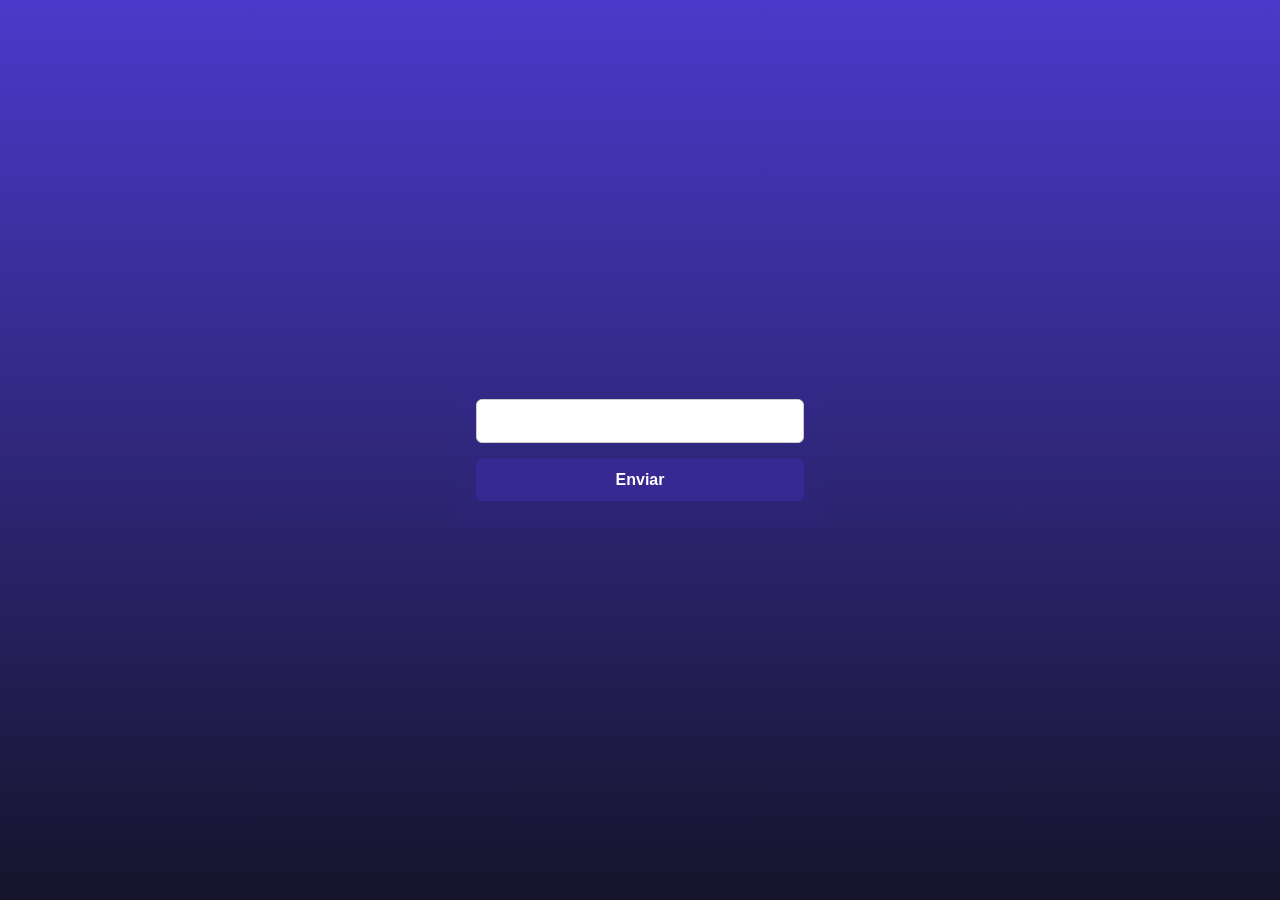
<file: desafios/desafio001/index.html>
<!DOCTYPE html>
<html lang="pt-br">
  <head>
    <meta charset="UTF-8" />
    <meta name="viewport" content="width=device-width, initial-scale=1.0" />
    <title>Formulário</title>
    <link rel="stylesheet" href="style.css" />
  </head>

  <body>
    <form action="resultado.php" method="post">
      <input type="number" name="num" id="num" />
      <button type="submit">Enviar</button>
    </form>
  </body>
</html>
</file>
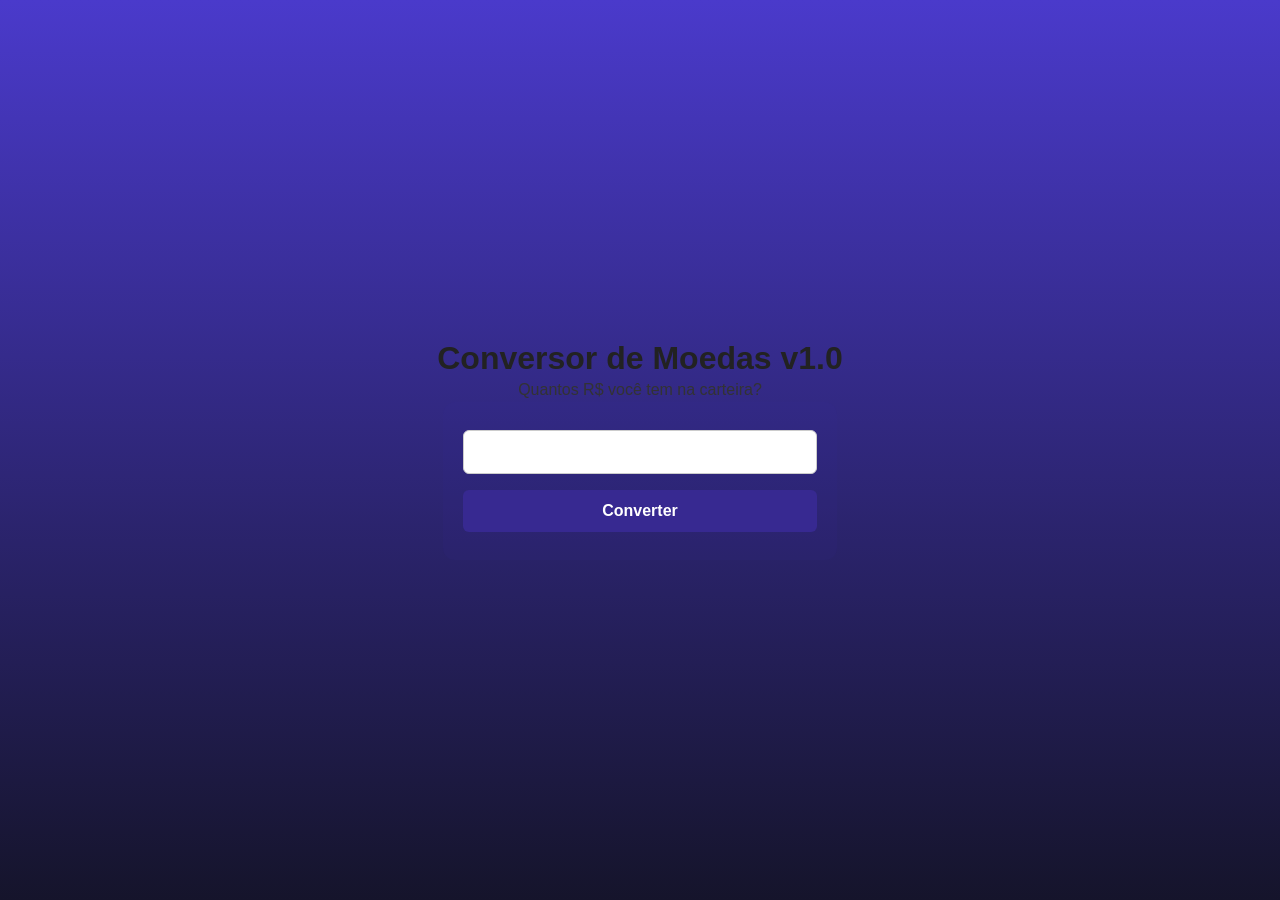
<file: desafios/desafio003/index.html>
<!DOCTYPE html>
<html lang="pt-br">
  <head>
    <meta charset="UTF-8" />
    <meta name="viewport" content="width=device-width, initial-scale=1.0" />
    <title>Document</title>
    <link rel="stylesheet" href="style.css" />
  </head>
  <body>
    <h1>Conversor de Moedas v1.0</h1>
    <p>Quantos R$ você tem na carteira?</p>

    <form action="conversor.php" method="post">
      <input type="number" name="num" id="num" step="0.01" />
      <button type="submit">Converter</button>
    </form>
  </body>
</html>
</file>
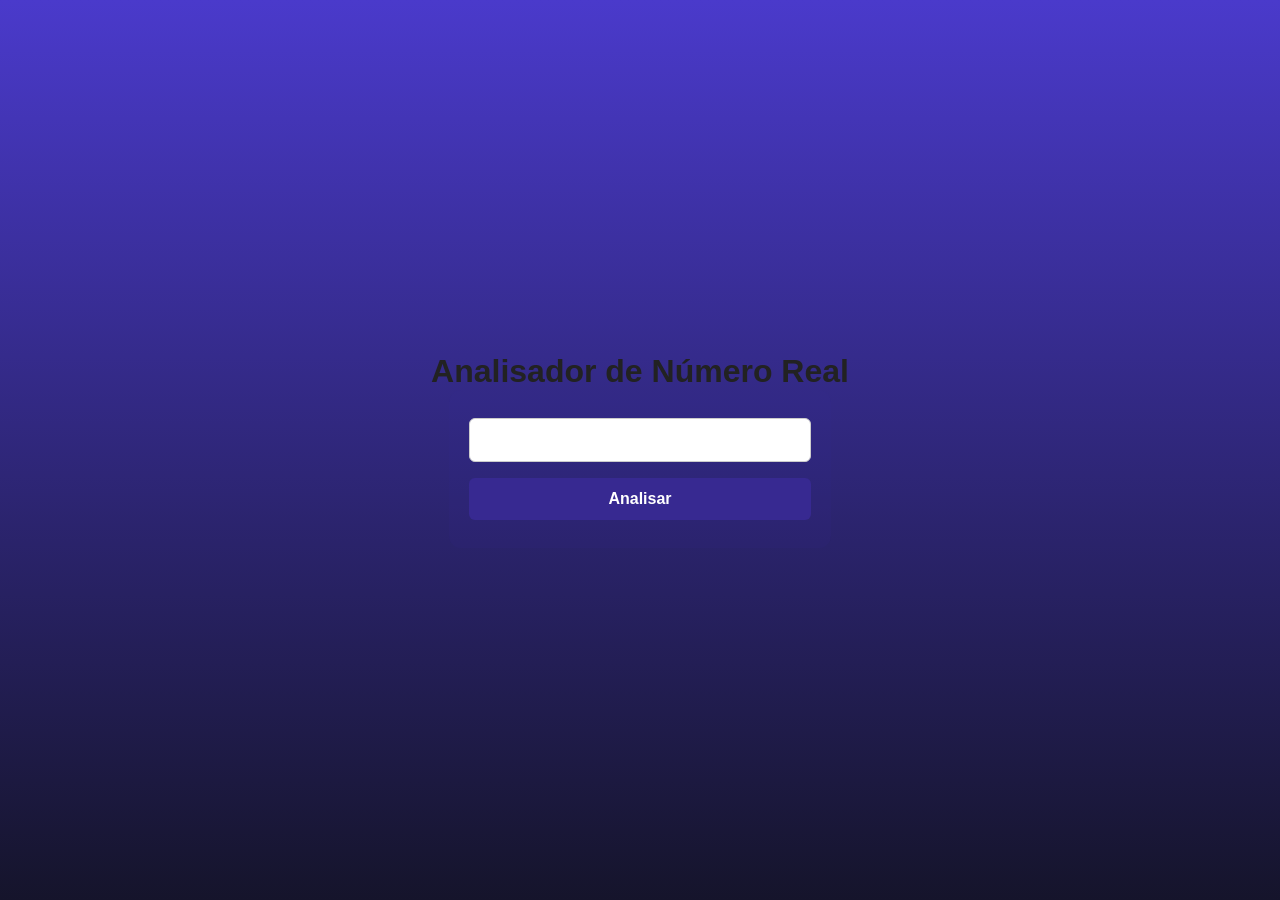
<file: desafios/desafio005/index.html>
<!DOCTYPE html>
<html lang="pt-br">
  <head>
    <meta charset="UTF-8" />
    <meta name="viewport" content="width=device-width, initial-scale=1.0" />
    <title>Document</title>
    <link rel="stylesheet" href="style.css" />
  </head>
  <body>
    <h1>Analisador de Número Real</h1>

    <form action="analisador.php" method="post">
      <input type="number" name="num" id="num" step="0.001" />
      <button type="submit">Analisar</button>
    </form>
  </body>
</html>
</file>
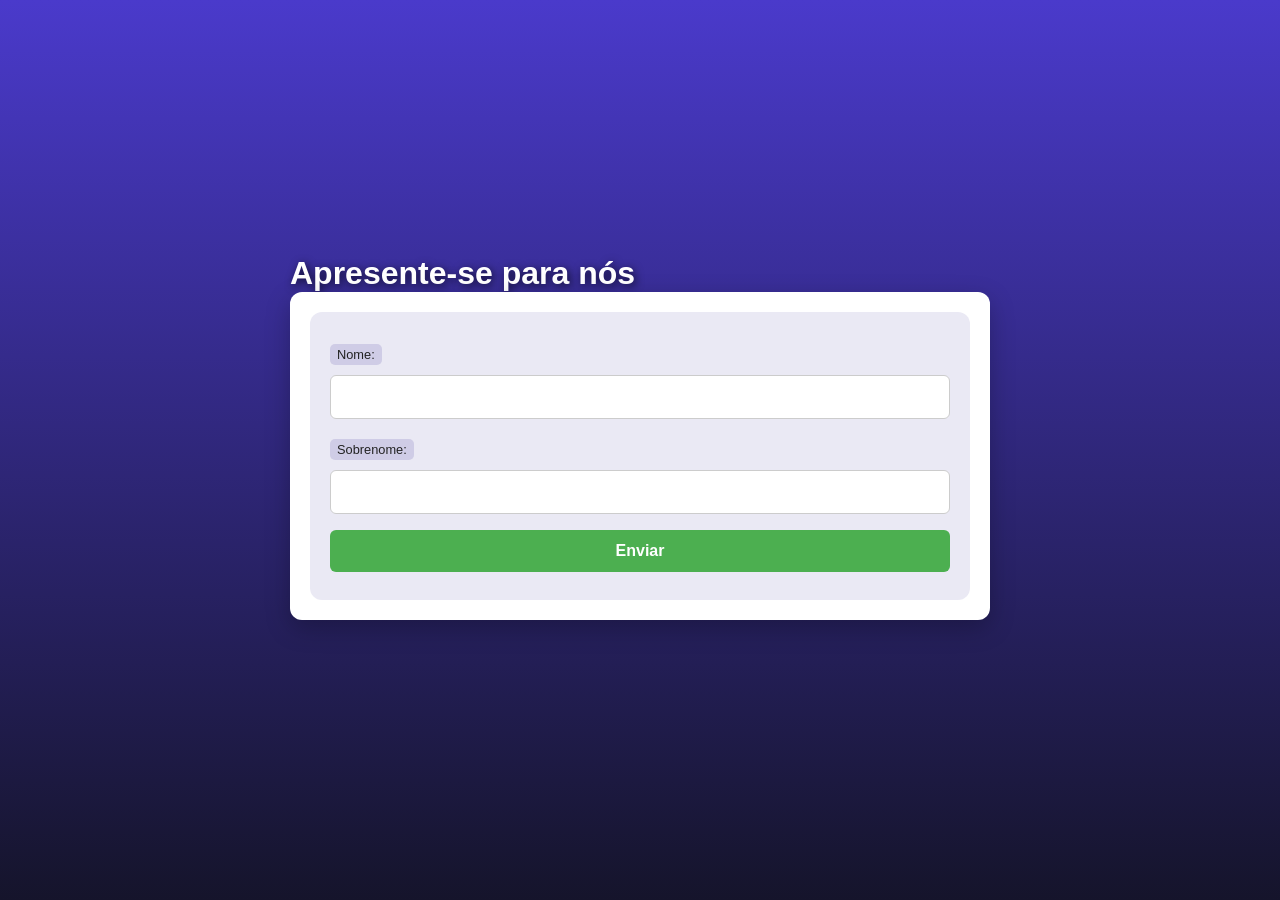
<file: exercicios/ex004/index.html>
<!DOCTYPE html>
<html lang="en">
  <head>
    <meta charset="UTF-8" />
    <meta name="viewport" content="width=device-width, initial-scale=1.0" />
    <title>Formulários em PHP</title>
    <link rel="stylesheet" href="style.css" />
  </head>
  <body>
    <header>
      <h1>Apresente-se para nós</h1>
    </header>

    <section>
      <form action="card.php" method="get">
        <label for="nome">Nome:</label>
        <input type="text" name="nome" id="nome" />

        <label for="sobrenome">Sobrenome:</label>
        <input type="text" name="sobrenome" id="sobrenome" />

        <input type="submit" value="Enviar" />
      </form>
    </section>
  </body>
</html>
</file>
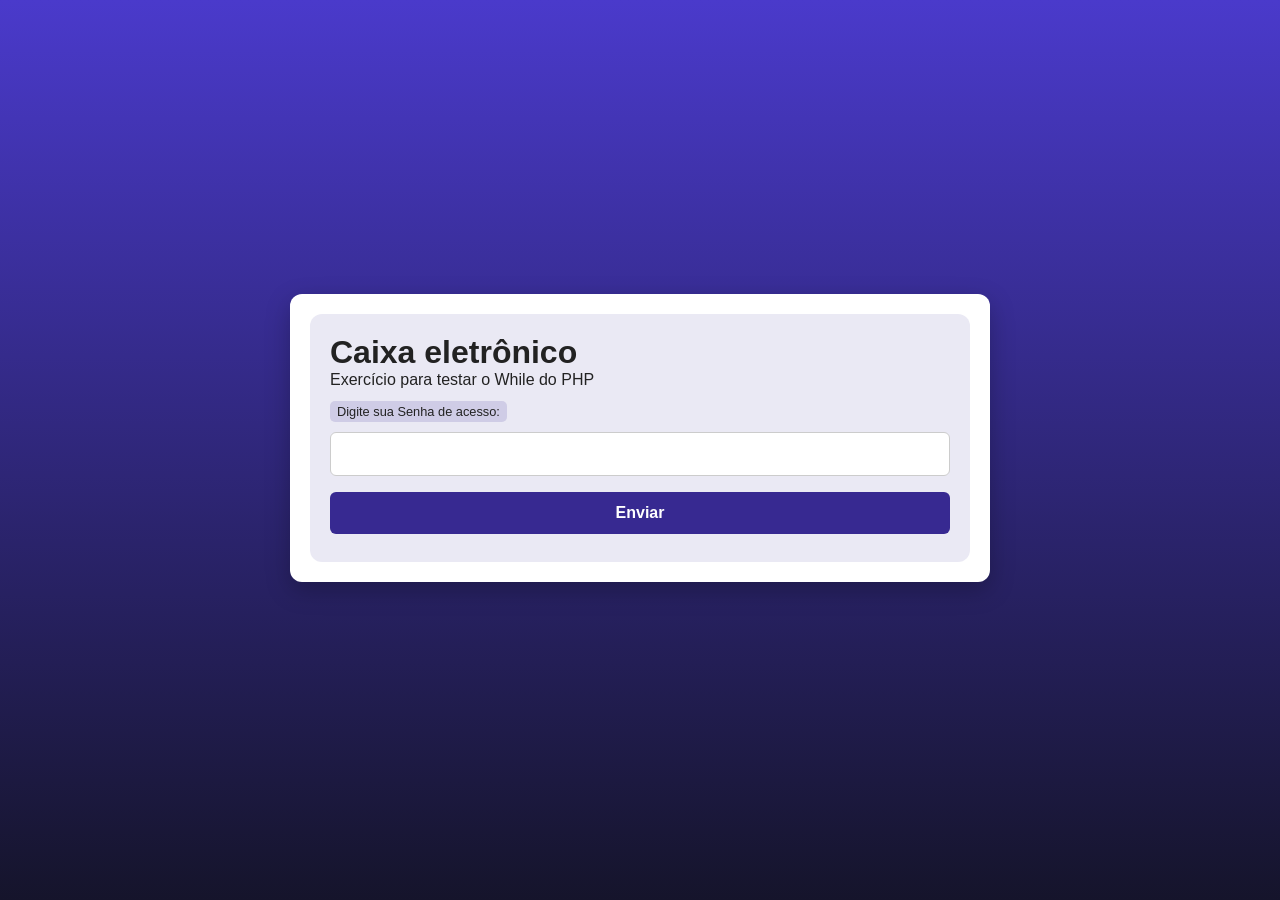
<file: exercicios/ex007/index.html>
<!DOCTYPE html>
<html lang="pt-br">
  <head>
    <meta charset="UTF-8" />
    <meta name="viewport" content="width=device-width, initial-scale=1.0" />
    <title>Senha de Caixa</title>
    <link rel="stylesheet" href="style.css" />
  </head>
  <body>
    <main>
      <form action="verifiy.php" method="get">
        <h1>Caixa eletrônico</h1>
        <legend>Exercício para testar o While do PHP</legend>

        <label for="senha">Digite sua Senha de acesso:</label>

        <input type="text" name="senha" id="senha" />

        <button type="submit">Enviar</button>
      </form>
    </main>
  </body>
</html>
</file>
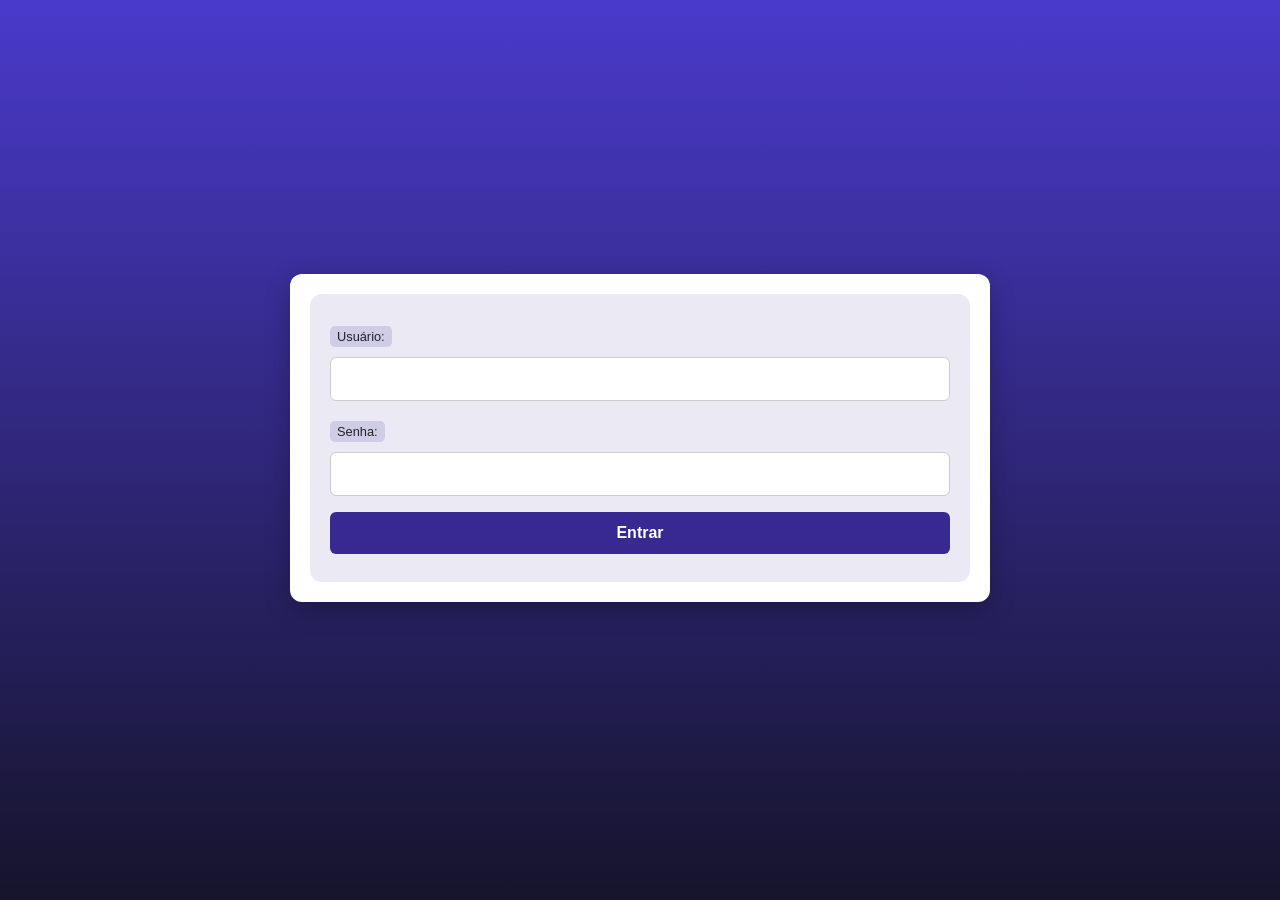
<file: exercicios/ex005/form.html>
<!DOCTYPE html>
<html lang="pt-br">
  <head>
    <meta charset="UTF-8" />
    <meta name="viewport" content="width=device-width, initial-scale=1.0" />
    <title>Exercícios PHP</title>
    <link rel="stylesheet" href="style.css" />
  </head>
  <body>
    <main>
      <form action="superglobais.php?aluno=Matheus&turno=Noite" method="post">
        <label for="usu">Usuário:</label>
        <input type="text" name="usu" id="usu" />
        <label for="sen">Senha:</label>
        <input type="text" name="sen" id="sen" />
        <button type="submit" value="Entrar">Entrar</button>
      </form>
    </main>
  </body>
</html>
</file>
<file: desafios/desafio001/style.css>
@charset "UTF-8";

* {
  font-family: Verdana, Geneva, Tahoma, sans-serif;
  box-sizing: border-box;
  margin: 0;
  padding: 0;
}

/* ELEMENTOS DA INTERFACE */

html,
body {
  height: 100%;
  width: 100%;
}

body {
  min-height: 100vh;
  background: linear-gradient(180deg, #4a3acb, #15142b);
  background-repeat: no-repeat;
  background-position: center center;
  background-size: cover;
  background-attachment: fixed;

  display: flex;
  flex-direction: column;
  justify-content: center;
  align-items: center;

  /* Toque moderno */
  color: #222;
  -webkit-font-smoothing: antialiased;
}

header,
main,
section,
article {
  max-width: 700px;
  width: 95%;
}

header > h1 {
  color: white;
  text-shadow: 2px 2px 8px rgba(0, 0, 0, 0.7);
  font-weight: 700;
}

main,
section,
article {
  background: white;
  padding: 20px;
  margin-bottom: 25px;
  border-radius: 12px;
  box-shadow: 0px 8px 25px rgba(0, 0, 0, 0.25);
  transition: transform 0.2s ease, box-shadow 0.2s ease;
}

main:hover,
section:hover,
article:hover {
  transform: translateY(-2px);
  box-shadow: 0px 12px 35px rgba(0, 0, 0, 0.35);
}

footer {
  display: block;
  width: 100%;
  background-color: #291f6c;
  color: white;
  text-align: center;
  margin-top: auto;
  padding: 10px;
  font-size: 0.9em;
  letter-spacing: 0.5px;
}

p {
  text-align: justify;
  line-height: 1.6em;
  color: #333;
}

h2,
h3,
h4 {
  color: #372991;
  margin: 0 0 12px 0;
  font-weight: 600;
}

a {
  color: #15142b;
  background-color: rgba(55, 41, 145, 0.08);
  padding: 0 4px;
  font-weight: 600;
  text-decoration: none;
  border-bottom: 0.5px dotted #372991;
  border-radius: 4px;
  transition: 0.2s ease;
}

a:hover {
  color: #372991;
  background-color: rgba(55, 41, 145, 0.15);
  border-bottom: 1px solid #372991;
}

/* TABELAS E LISTAS */

table {
  min-width: 400px;
  border-spacing: 0px;
  border: 0.5px solid #372991;
  margin: 10px auto;
  border-radius: 6px;
  overflow: hidden;
}

table th {
  background-color: #372991;
  color: white;
  padding: 8px;
  text-align: left;
}

table td {
  padding: 8px;
}

table tr {
  background-color: rgba(55, 41, 145, 0.05);
}

table tr:nth-child(odd) {
  background-color: rgba(55, 41, 145, 0.15);
}

table.divisao {
  border: 1px solid white;
}

table.divisao td {
  background-color: white;
  padding: 20px;
  text-align: center;
  font-size: 2.5em;
}

table.divisao tr:nth-child(1) td:nth-child(2) {
  border-bottom: 3px solid black;
  border-left: 3px solid black;
}

table.divisao tr:nth-child(2) td:nth-child(2) {
  border-left: 3px solid black;
}

table.divisao tr:nth-child(2) td:nth-child(1) {
  text-decoration: underline;
}

ul > li::marker {
  color: #372991;
}

/* ELEMENTOS DE FORMULÁRIO */

form {
  background-color: rgba(55, 41, 145, 0.1);
  padding: 20px;
  border-radius: 12px;
}

form label {
  display: block;
  width: fit-content;
  font-size: 0.8em;
  font-weight: 500;
  background-color: rgba(55, 41, 145, 0.15);
  padding: 3px 7px;
  margin-top: 12px;
  margin-bottom: 2px;
  border-radius: 5px;
}

input[type="text"],
[type="number"],
select,
input[type="date"],
input[type="datetime"],
input[type="email"],
input[type="month"],
input[type="password"],
input[type="range"],
input[type="tel"],
input[type="time"],
input[type="week"] {
  width: 100%;
  padding: 12px 16px;
  font-size: 1em;
  margin: 8px 0;
  border: 1px solid #ccc;
  border-radius: 6px;
  box-sizing: border-box;
  transition: border 0.2s ease, box-shadow 0.2s ease;
}

input[type="text"]:focus,
[type="number"]:focus,
select:focus,
input[type="date"]:focus,
input[type="datetime"]:focus,
input[type="email"]:focus,
input[type="month"]:focus,
input[type="password"]:focus,
input[type="range"]:focus,
input[type="tel"]:focus,
input[type="time"]:focus,
input[type="week"]:focus {
  border-color: #372991;
  box-shadow: 0 0 0 3px rgba(55, 41, 145, 0.2);
  outline: none;
}

input[type="submit"] {
  width: 100%;
  background-color: #4caf50;
  font-size: 1em;
  font-weight: 600;
  color: white;
  padding: 12px 20px;
  margin: 8px 0;
  border: none;
  border-radius: 6px;
  cursor: pointer;
  transition: background 0.2s ease;
}

input[type="submit"]:hover {
  background-color: #43a047;
}

input[type="reset"] {
  width: 100%;
  background-color: #eb9903;
  font-size: 1em;
  font-weight: 600;
  color: white;
  padding: 12px 20px;
  margin: 8px 0;
  border: none;
  border-radius: 6px;
  cursor: pointer;
  transition: background 0.2s ease;
}

input[type="reset"]:hover {
  background-color: #c27013;
}

input[type="button"],
button {
  width: 100%;
  background-color: #372991;
  font-size: 1em;
  font-weight: 600;
  color: white;
  padding: 12px 20px;
  margin: 8px 0;
  border: none;
  border-radius: 6px;
  cursor: pointer;
  transition: background 0.2s ease;
}

input[type="button"]:hover,
button:hover {
  background-color: #291f6c;
}

fieldset {
  border: 0.5px dotted #372991;
  border-radius: 8px;
  padding: 10px;
}

fieldset > legend {
  font-size: 0.8em;
  font-weight: 500;
  background-color: rgba(55, 41, 145, 0.15);
  padding: 4px 8px;
  border-radius: 5px;
}

input[type="radio"] + label,
input[type="checkbox"] + label {
  display: inline-block;
  font-size: 1em;
  margin-right: 12px;
}
</file>
<file: desafios/desafio003/style.css>
@charset "UTF-8";

* {
  font-family: Verdana, Geneva, Tahoma, sans-serif;
  box-sizing: border-box;
  margin: 0;
  padding: 0;
}

/* ELEMENTOS DA INTERFACE */

html,
body {
  height: 100%;
  width: 100%;
}

body {
  min-height: 100vh;
  background: linear-gradient(180deg, #4a3acb, #15142b);
  background-repeat: no-repeat;
  background-position: center center;
  background-size: cover;
  background-attachment: fixed;

  display: flex;
  flex-direction: column;
  justify-content: center;
  align-items: center;

  /* Toque moderno */
  color: #222;
  -webkit-font-smoothing: antialiased;
}

header,
main,
section,
article {
  max-width: 700px;
  width: 95%;
}

header > h1 {
  color: white;
  text-shadow: 2px 2px 8px rgba(0, 0, 0, 0.7);
  font-weight: 700;
}

main,
section,
article {
  background: white;
  padding: 20px;
  margin-bottom: 25px;
  border-radius: 12px;
  box-shadow: 0px 8px 25px rgba(0, 0, 0, 0.25);
  transition: transform 0.2s ease, box-shadow 0.2s ease;
}

main:hover,
section:hover,
article:hover {
  transform: translateY(-2px);
  box-shadow: 0px 12px 35px rgba(0, 0, 0, 0.35);
}

footer {
  display: block;
  width: 100%;
  background-color: #291f6c;
  color: white;
  text-align: center;
  margin-top: auto;
  padding: 10px;
  font-size: 0.9em;
  letter-spacing: 0.5px;
}

p {
  text-align: justify;
  line-height: 1.6em;
  color: #333;
}

h2,
h3,
h4 {
  color: #372991;
  margin: 0 0 12px 0;
  font-weight: 600;
}

a {
  color: #15142b;
  background-color: rgba(55, 41, 145, 0.08);
  padding: 0 4px;
  font-weight: 600;
  text-decoration: none;
  border-bottom: 0.5px dotted #372991;
  border-radius: 4px;
  transition: 0.2s ease;
}

a:hover {
  color: #372991;
  background-color: rgba(55, 41, 145, 0.15);
  border-bottom: 1px solid #372991;
}

/* TABELAS E LISTAS */

table {
  min-width: 400px;
  border-spacing: 0px;
  border: 0.5px solid #372991;
  margin: 10px auto;
  border-radius: 6px;
  overflow: hidden;
}

table th {
  background-color: #372991;
  color: white;
  padding: 8px;
  text-align: left;
}

table td {
  padding: 8px;
}

table tr {
  background-color: rgba(55, 41, 145, 0.05);
}

table tr:nth-child(odd) {
  background-color: rgba(55, 41, 145, 0.15);
}

table.divisao {
  border: 1px solid white;
}

table.divisao td {
  background-color: white;
  padding: 20px;
  text-align: center;
  font-size: 2.5em;
}

table.divisao tr:nth-child(1) td:nth-child(2) {
  border-bottom: 3px solid black;
  border-left: 3px solid black;
}

table.divisao tr:nth-child(2) td:nth-child(2) {
  border-left: 3px solid black;
}

table.divisao tr:nth-child(2) td:nth-child(1) {
  text-decoration: underline;
}

ul > li::marker {
  color: #372991;
}

/* ELEMENTOS DE FORMULÁRIO */

form {
  background-color: rgba(55, 41, 145, 0.1);
  padding: 20px;
  border-radius: 12px;
}

form label {
  display: block;
  width: fit-content;
  font-size: 0.8em;
  font-weight: 500;
  background-color: rgba(55, 41, 145, 0.15);
  padding: 3px 7px;
  margin-top: 12px;
  margin-bottom: 2px;
  border-radius: 5px;
}

input[type="text"],
[type="number"],
select,
input[type="date"],
input[type="datetime"],
input[type="email"],
input[type="month"],
input[type="password"],
input[type="range"],
input[type="tel"],
input[type="time"],
input[type="week"] {
  width: 100%;
  padding: 12px 16px;
  font-size: 1em;
  margin: 8px 0;
  border: 1px solid #ccc;
  border-radius: 6px;
  box-sizing: border-box;
  transition: border 0.2s ease, box-shadow 0.2s ease;
}

input[type="text"]:focus,
[type="number"]:focus,
select:focus,
input[type="date"]:focus,
input[type="datetime"]:focus,
input[type="email"]:focus,
input[type="month"]:focus,
input[type="password"]:focus,
input[type="range"]:focus,
input[type="tel"]:focus,
input[type="time"]:focus,
input[type="week"]:focus {
  border-color: #372991;
  box-shadow: 0 0 0 3px rgba(55, 41, 145, 0.2);
  outline: none;
}

input[type="submit"] {
  width: 100%;
  background-color: #4caf50;
  font-size: 1em;
  font-weight: 600;
  color: white;
  padding: 12px 20px;
  margin: 8px 0;
  border: none;
  border-radius: 6px;
  cursor: pointer;
  transition: background 0.2s ease;
}

input[type="submit"]:hover {
  background-color: #43a047;
}

input[type="reset"] {
  width: 100%;
  background-color: #eb9903;
  font-size: 1em;
  font-weight: 600;
  color: white;
  padding: 12px 20px;
  margin: 8px 0;
  border: none;
  border-radius: 6px;
  cursor: pointer;
  transition: background 0.2s ease;
}

input[type="reset"]:hover {
  background-color: #c27013;
}

input[type="button"],
button {
  width: 100%;
  background-color: #372991;
  font-size: 1em;
  font-weight: 600;
  color: white;
  padding: 12px 20px;
  margin: 8px 0;
  border: none;
  border-radius: 6px;
  cursor: pointer;
  transition: background 0.2s ease;
}

input[type="button"]:hover,
button:hover {
  background-color: #291f6c;
}

fieldset {
  border: 0.5px dotted #372991;
  border-radius: 8px;
  padding: 10px;
}

fieldset > legend {
  font-size: 0.8em;
  font-weight: 500;
  background-color: rgba(55, 41, 145, 0.15);
  padding: 4px 8px;
  border-radius: 5px;
}

input[type="radio"] + label,
input[type="checkbox"] + label {
  display: inline-block;
  font-size: 1em;
  margin-right: 12px;
}
</file>
<file: desafios/desafio005/style.css>
@charset "UTF-8";

* {
  font-family: Verdana, Geneva, Tahoma, sans-serif;
  box-sizing: border-box;
  margin: 0;
  padding: 0;
}

/* ELEMENTOS DA INTERFACE */

html,
body {
  height: 100%;
  width: 100%;
}

body {
  min-height: 100vh;
  background: linear-gradient(180deg, #4a3acb, #15142b);
  background-repeat: no-repeat;
  background-position: center center;
  background-size: cover;
  background-attachment: fixed;

  display: flex;
  flex-direction: column;
  justify-content: center;
  align-items: center;

  /* Toque moderno */
  color: #222;
  -webkit-font-smoothing: antialiased;
}

header,
main,
section,
article {
  max-width: 700px;
  width: 95%;
}

header > h1 {
  color: white;
  text-shadow: 2px 2px 8px rgba(0, 0, 0, 0.7);
  font-weight: 700;
}

main,
section,
article {
  background: white;
  padding: 20px;
  margin-bottom: 25px;
  border-radius: 12px;
  box-shadow: 0px 8px 25px rgba(0, 0, 0, 0.25);
  transition: transform 0.2s ease, box-shadow 0.2s ease;
}

main:hover,
section:hover,
article:hover {
  transform: translateY(-2px);
  box-shadow: 0px 12px 35px rgba(0, 0, 0, 0.35);
}

footer {
  display: block;
  width: 100%;
  background-color: #291f6c;
  color: white;
  text-align: center;
  margin-top: auto;
  padding: 10px;
  font-size: 0.9em;
  letter-spacing: 0.5px;
}

p {
  text-align: justify;
  line-height: 1.6em;
  color: #333;
}

h2,
h3,
h4 {
  color: #372991;
  margin: 0 0 12px 0;
  font-weight: 600;
}

a {
  color: #15142b;
  background-color: rgba(55, 41, 145, 0.08);
  padding: 0 4px;
  font-weight: 600;
  text-decoration: none;
  border-bottom: 0.5px dotted #372991;
  border-radius: 4px;
  transition: 0.2s ease;
}

a:hover {
  color: #372991;
  background-color: rgba(55, 41, 145, 0.15);
  border-bottom: 1px solid #372991;
}

/* TABELAS E LISTAS */

table {
  min-width: 400px;
  border-spacing: 0px;
  border: 0.5px solid #372991;
  margin: 10px auto;
  border-radius: 6px;
  overflow: hidden;
}

table th {
  background-color: #372991;
  color: white;
  padding: 8px;
  text-align: left;
}

table td {
  padding: 8px;
}

table tr {
  background-color: rgba(55, 41, 145, 0.05);
}

table tr:nth-child(odd) {
  background-color: rgba(55, 41, 145, 0.15);
}

table.divisao {
  border: 1px solid white;
}

table.divisao td {
  background-color: white;
  padding: 20px;
  text-align: center;
  font-size: 2.5em;
}

table.divisao tr:nth-child(1) td:nth-child(2) {
  border-bottom: 3px solid black;
  border-left: 3px solid black;
}

table.divisao tr:nth-child(2) td:nth-child(2) {
  border-left: 3px solid black;
}

table.divisao tr:nth-child(2) td:nth-child(1) {
  text-decoration: underline;
}

ul > li::marker {
  color: #372991;
}

/* ELEMENTOS DE FORMULÁRIO */

form {
  background-color: rgba(55, 41, 145, 0.1);
  padding: 20px;
  border-radius: 12px;
}

form label {
  display: block;
  width: fit-content;
  font-size: 0.8em;
  font-weight: 500;
  background-color: rgba(55, 41, 145, 0.15);
  padding: 3px 7px;
  margin-top: 12px;
  margin-bottom: 2px;
  border-radius: 5px;
}

input[type="text"],
[type="number"],
select,
input[type="date"],
input[type="datetime"],
input[type="email"],
input[type="month"],
input[type="password"],
input[type="range"],
input[type="tel"],
input[type="time"],
input[type="week"] {
  width: 100%;
  padding: 12px 16px;
  font-size: 1em;
  margin: 8px 0;
  border: 1px solid #ccc;
  border-radius: 6px;
  box-sizing: border-box;
  transition: border 0.2s ease, box-shadow 0.2s ease;
}

input[type="text"]:focus,
[type="number"]:focus,
select:focus,
input[type="date"]:focus,
input[type="datetime"]:focus,
input[type="email"]:focus,
input[type="month"]:focus,
input[type="password"]:focus,
input[type="range"]:focus,
input[type="tel"]:focus,
input[type="time"]:focus,
input[type="week"]:focus {
  border-color: #372991;
  box-shadow: 0 0 0 3px rgba(55, 41, 145, 0.2);
  outline: none;
}

input[type="submit"] {
  width: 100%;
  background-color: #4caf50;
  font-size: 1em;
  font-weight: 600;
  color: white;
  padding: 12px 20px;
  margin: 8px 0;
  border: none;
  border-radius: 6px;
  cursor: pointer;
  transition: background 0.2s ease;
}

input[type="submit"]:hover {
  background-color: #43a047;
}

input[type="reset"] {
  width: 100%;
  background-color: #eb9903;
  font-size: 1em;
  font-weight: 600;
  color: white;
  padding: 12px 20px;
  margin: 8px 0;
  border: none;
  border-radius: 6px;
  cursor: pointer;
  transition: background 0.2s ease;
}

input[type="reset"]:hover {
  background-color: #c27013;
}

input[type="button"],
button {
  width: 100%;
  background-color: #372991;
  font-size: 1em;
  font-weight: 600;
  color: white;
  padding: 12px 20px;
  margin: 8px 0;
  border: none;
  border-radius: 6px;
  cursor: pointer;
  transition: background 0.2s ease;
}

input[type="button"]:hover,
button:hover {
  background-color: #291f6c;
}

fieldset {
  border: 0.5px dotted #372991;
  border-radius: 8px;
  padding: 10px;
}

fieldset > legend {
  font-size: 0.8em;
  font-weight: 500;
  background-color: rgba(55, 41, 145, 0.15);
  padding: 4px 8px;
  border-radius: 5px;
}

input[type="radio"] + label,
input[type="checkbox"] + label {
  display: inline-block;
  font-size: 1em;
  margin-right: 12px;
}
</file>
<file: exercicios/ex004/style.css>
@charset "UTF-8";

* {
  font-family: Verdana, Geneva, Tahoma, sans-serif;
  box-sizing: border-box;
  margin: 0;
  padding: 0;
}

/* ELEMENTOS DA INTERFACE */

html,
body {
  height: 100%;
  width: 100%;
}

body {
  min-height: 100vh;
  background: linear-gradient(180deg, #4a3acb, #15142b);
  background-repeat: no-repeat;
  background-position: center center;
  background-size: cover;
  background-attachment: fixed;

  display: flex;
  flex-direction: column;
  justify-content: center;
  align-items: center;

  /* Toque moderno */
  color: #222;
  -webkit-font-smoothing: antialiased;
}

header,
main,
section,
article {
  max-width: 700px;
  width: 95%;
}

header > h1 {
  color: white;
  text-shadow: 2px 2px 8px rgba(0, 0, 0, 0.7);
  font-weight: 700;
}

main,
section,
article {
  background: white;
  padding: 20px;
  margin-bottom: 25px;
  border-radius: 12px;
  box-shadow: 0px 8px 25px rgba(0, 0, 0, 0.25);
  transition: transform 0.2s ease, box-shadow 0.2s ease;
}

main:hover,
section:hover,
article:hover {
  transform: translateY(-2px);
  box-shadow: 0px 12px 35px rgba(0, 0, 0, 0.35);
}

footer {
  display: block;
  width: 100%;
  background-color: #291f6c;
  color: white;
  text-align: center;
  margin-top: auto;
  padding: 10px;
  font-size: 0.9em;
  letter-spacing: 0.5px;
}

p {
  text-align: justify;
  line-height: 1.6em;
  color: #333;
}

h2,
h3,
h4 {
  color: #372991;
  margin: 0 0 12px 0;
  font-weight: 600;
}

a {
  color: #15142b;
  background-color: rgba(55, 41, 145, 0.08);
  padding: 0 4px;
  font-weight: 600;
  text-decoration: none;
  border-bottom: 0.5px dotted #372991;
  border-radius: 4px;
  transition: 0.2s ease;
}

a:hover {
  color: #372991;
  background-color: rgba(55, 41, 145, 0.15);
  border-bottom: 1px solid #372991;
}

/* TABELAS E LISTAS */

table {
  min-width: 400px;
  border-spacing: 0px;
  border: 0.5px solid #372991;
  margin: 10px auto;
  border-radius: 6px;
  overflow: hidden;
}

table th {
  background-color: #372991;
  color: white;
  padding: 8px;
  text-align: left;
}

table td {
  padding: 8px;
}

table tr {
  background-color: rgba(55, 41, 145, 0.05);
}

table tr:nth-child(odd) {
  background-color: rgba(55, 41, 145, 0.15);
}

table.divisao {
  border: 1px solid white;
}

table.divisao td {
  background-color: white;
  padding: 20px;
  text-align: center;
  font-size: 2.5em;
}

table.divisao tr:nth-child(1) td:nth-child(2) {
  border-bottom: 3px solid black;
  border-left: 3px solid black;
}

table.divisao tr:nth-child(2) td:nth-child(2) {
  border-left: 3px solid black;
}

table.divisao tr:nth-child(2) td:nth-child(1) {
  text-decoration: underline;
}

ul > li::marker {
  color: #372991;
}

/* ELEMENTOS DE FORMULÁRIO */

form {
  background-color: rgba(55, 41, 145, 0.1);
  padding: 20px;
  border-radius: 12px;
}

form label {
  display: block;
  width: fit-content;
  font-size: 0.8em;
  font-weight: 500;
  background-color: rgba(55, 41, 145, 0.15);
  padding: 3px 7px;
  margin-top: 12px;
  margin-bottom: 2px;
  border-radius: 5px;
}

input[type="text"],
[type="number"],
select,
input[type="date"],
input[type="datetime"],
input[type="email"],
input[type="month"],
input[type="password"],
input[type="range"],
input[type="tel"],
input[type="time"],
input[type="week"] {
  width: 100%;
  padding: 12px 16px;
  font-size: 1em;
  margin: 8px 0;
  border: 1px solid #ccc;
  border-radius: 6px;
  box-sizing: border-box;
  transition: border 0.2s ease, box-shadow 0.2s ease;
}

input[type="text"]:focus,
[type="number"]:focus,
select:focus,
input[type="date"]:focus,
input[type="datetime"]:focus,
input[type="email"]:focus,
input[type="month"]:focus,
input[type="password"]:focus,
input[type="range"]:focus,
input[type="tel"]:focus,
input[type="time"]:focus,
input[type="week"]:focus {
  border-color: #372991;
  box-shadow: 0 0 0 3px rgba(55, 41, 145, 0.2);
  outline: none;
}

input[type="submit"] {
  width: 100%;
  background-color: #4caf50;
  font-size: 1em;
  font-weight: 600;
  color: white;
  padding: 12px 20px;
  margin: 8px 0;
  border: none;
  border-radius: 6px;
  cursor: pointer;
  transition: background 0.2s ease;
}

input[type="submit"]:hover {
  background-color: #43a047;
}

input[type="reset"] {
  width: 100%;
  background-color: #eb9903;
  font-size: 1em;
  font-weight: 600;
  color: white;
  padding: 12px 20px;
  margin: 8px 0;
  border: none;
  border-radius: 6px;
  cursor: pointer;
  transition: background 0.2s ease;
}

input[type="reset"]:hover {
  background-color: #c27013;
}

input[type="button"],
button {
  width: 100%;
  background-color: #372991;
  font-size: 1em;
  font-weight: 600;
  color: white;
  padding: 12px 20px;
  margin: 8px 0;
  border: none;
  border-radius: 6px;
  cursor: pointer;
  transition: background 0.2s ease;
}

input[type="button"]:hover,
button:hover {
  background-color: #291f6c;
}

fieldset {
  border: 0.5px dotted #372991;
  border-radius: 8px;
  padding: 10px;
}

fieldset > legend {
  font-size: 0.8em;
  font-weight: 500;
  background-color: rgba(55, 41, 145, 0.15);
  padding: 4px 8px;
  border-radius: 5px;
}

input[type="radio"] + label,
input[type="checkbox"] + label {
  display: inline-block;
  font-size: 1em;
  margin-right: 12px;
}
</file>
<file: exercicios/ex007/style.css>
@charset "UTF-8";

* {
  font-family: Verdana, Geneva, Tahoma, sans-serif;
  box-sizing: border-box;
  margin: 0;
  padding: 0;
}

/* ELEMENTOS DA INTERFACE */

html,
body {
  height: 100%;
  width: 100%;
}

body {
  min-height: 100vh;
  background: linear-gradient(180deg, #4a3acb, #15142b);
  background-repeat: no-repeat;
  background-position: center center;
  background-size: cover;
  background-attachment: fixed;

  display: flex;
  flex-direction: column;
  justify-content: center;
  align-items: center;

  /* Toque moderno */
  color: #222;
  -webkit-font-smoothing: antialiased;
}

header,
main,
section,
article {
  max-width: 700px;
  width: 95%;
}

header > h1 {
  color: white;
  text-shadow: 2px 2px 8px rgba(0, 0, 0, 0.7);
  font-weight: 700;
}

main,
section,
article {
  background: white;
  padding: 20px;
  margin-bottom: 25px;
  border-radius: 12px;
  box-shadow: 0px 8px 25px rgba(0, 0, 0, 0.25);
  transition: transform 0.2s ease, box-shadow 0.2s ease;
}

main:hover,
section:hover,
article:hover {
  transform: translateY(-2px);
  box-shadow: 0px 12px 35px rgba(0, 0, 0, 0.35);
}

footer {
  display: block;
  width: 100%;
  background-color: #291f6c;
  color: white;
  text-align: center;
  margin-top: auto;
  padding: 10px;
  font-size: 0.9em;
  letter-spacing: 0.5px;
}

p {
  text-align: justify;
  line-height: 1.6em;
  color: #333;
}

h2,
h3,
h4 {
  color: #372991;
  margin: 0 0 12px 0;
  font-weight: 600;
}

a {
  color: #15142b;
  background-color: rgba(55, 41, 145, 0.08);
  padding: 0 4px;
  font-weight: 600;
  text-decoration: none;
  border-bottom: 0.5px dotted #372991;
  border-radius: 4px;
  transition: 0.2s ease;
}

a:hover {
  color: #372991;
  background-color: rgba(55, 41, 145, 0.15);
  border-bottom: 1px solid #372991;
}

/* TABELAS E LISTAS */

table {
  min-width: 400px;
  border-spacing: 0px;
  border: 0.5px solid #372991;
  margin: 10px auto;
  border-radius: 6px;
  overflow: hidden;
}

table th {
  background-color: #372991;
  color: white;
  padding: 8px;
  text-align: left;
}

table td {
  padding: 8px;
}

table tr {
  background-color: rgba(55, 41, 145, 0.05);
}

table tr:nth-child(odd) {
  background-color: rgba(55, 41, 145, 0.15);
}

table.divisao {
  border: 1px solid white;
}

table.divisao td {
  background-color: white;
  padding: 20px;
  text-align: center;
  font-size: 2.5em;
}

table.divisao tr:nth-child(1) td:nth-child(2) {
  border-bottom: 3px solid black;
  border-left: 3px solid black;
}

table.divisao tr:nth-child(2) td:nth-child(2) {
  border-left: 3px solid black;
}

table.divisao tr:nth-child(2) td:nth-child(1) {
  text-decoration: underline;
}

ul > li::marker {
  color: #372991;
}

/* ELEMENTOS DE FORMULÁRIO */

form {
  background-color: rgba(55, 41, 145, 0.1);
  padding: 20px;
  border-radius: 12px;
}

form label {
  display: block;
  width: fit-content;
  font-size: 0.8em;
  font-weight: 500;
  background-color: rgba(55, 41, 145, 0.15);
  padding: 3px 7px;
  margin-top: 12px;
  margin-bottom: 2px;
  border-radius: 5px;
}

input[type="text"],
[type="number"],
select,
input[type="date"],
input[type="datetime"],
input[type="email"],
input[type="month"],
input[type="password"],
input[type="range"],
input[type="tel"],
input[type="time"],
input[type="week"] {
  width: 100%;
  padding: 12px 16px;
  font-size: 1em;
  margin: 8px 0;
  border: 1px solid #ccc;
  border-radius: 6px;
  box-sizing: border-box;
  transition: border 0.2s ease, box-shadow 0.2s ease;
}

input[type="text"]:focus,
[type="number"]:focus,
select:focus,
input[type="date"]:focus,
input[type="datetime"]:focus,
input[type="email"]:focus,
input[type="month"]:focus,
input[type="password"]:focus,
input[type="range"]:focus,
input[type="tel"]:focus,
input[type="time"]:focus,
input[type="week"]:focus {
  border-color: #372991;
  box-shadow: 0 0 0 3px rgba(55, 41, 145, 0.2);
  outline: none;
}

input[type="submit"] {
  width: 100%;
  background-color: #4caf50;
  font-size: 1em;
  font-weight: 600;
  color: white;
  padding: 12px 20px;
  margin: 8px 0;
  border: none;
  border-radius: 6px;
  cursor: pointer;
  transition: background 0.2s ease;
}

input[type="submit"]:hover {
  background-color: #43a047;
}

input[type="reset"] {
  width: 100%;
  background-color: #eb9903;
  font-size: 1em;
  font-weight: 600;
  color: white;
  padding: 12px 20px;
  margin: 8px 0;
  border: none;
  border-radius: 6px;
  cursor: pointer;
  transition: background 0.2s ease;
}

input[type="reset"]:hover {
  background-color: #c27013;
}

input[type="button"],
button {
  width: 100%;
  background-color: #372991;
  font-size: 1em;
  font-weight: 600;
  color: white;
  padding: 12px 20px;
  margin: 8px 0;
  border: none;
  border-radius: 6px;
  cursor: pointer;
  transition: background 0.2s ease;
}

input[type="button"]:hover,
button:hover {
  background-color: #291f6c;
}

fieldset {
  border: 0.5px dotted #372991;
  border-radius: 8px;
  padding: 10px;
}

fieldset > legend {
  font-size: 0.8em;
  font-weight: 500;
  background-color: rgba(55, 41, 145, 0.15);
  padding: 4px 8px;
  border-radius: 5px;
}

input[type="radio"] + label,
input[type="checkbox"] + label {
  display: inline-block;
  font-size: 1em;
  margin-right: 12px;
}
</file>
<file: exercicios/ex005/style.css>
@charset "UTF-8";

* {
  font-family: Verdana, Geneva, Tahoma, sans-serif;
  box-sizing: border-box;
  margin: 0;
  padding: 0;
}

/* ELEMENTOS DA INTERFACE */

html,
body {
  height: 100%;
  width: 100%;
}

body {
  min-height: 100vh;
  background: linear-gradient(180deg, #4a3acb, #15142b);
  background-repeat: no-repeat;
  background-position: center center;
  background-size: cover;
  background-attachment: fixed;

  display: flex;
  flex-direction: column;
  justify-content: center;
  align-items: center;

  /* Toque moderno */
  color: #222;
  -webkit-font-smoothing: antialiased;
}

header,
main,
section,
article {
  max-width: 700px;
  width: 95%;
}

header > h1 {
  color: white;
  text-shadow: 2px 2px 8px rgba(0, 0, 0, 0.7);
  font-weight: 700;
}

main,
section,
article {
  background: white;
  padding: 20px;
  margin-bottom: 25px;
  border-radius: 12px;
  box-shadow: 0px 8px 25px rgba(0, 0, 0, 0.25);
  transition: transform 0.2s ease, box-shadow 0.2s ease;
}

main:hover,
section:hover,
article:hover {
  transform: translateY(-2px);
  box-shadow: 0px 12px 35px rgba(0, 0, 0, 0.35);
}

footer {
  display: block;
  width: 100%;
  background-color: #291f6c;
  color: white;
  text-align: center;
  margin-top: auto;
  padding: 10px;
  font-size: 0.9em;
  letter-spacing: 0.5px;
}

p {
  text-align: justify;
  line-height: 1.6em;
  color: #333;
}

h2,
h3,
h4 {
  color: #372991;
  margin: 0 0 12px 0;
  font-weight: 600;
}

a {
  color: #15142b;
  background-color: rgba(55, 41, 145, 0.08);
  padding: 0 4px;
  font-weight: 600;
  text-decoration: none;
  border-bottom: 0.5px dotted #372991;
  border-radius: 4px;
  transition: 0.2s ease;
}

a:hover {
  color: #372991;
  background-color: rgba(55, 41, 145, 0.15);
  border-bottom: 1px solid #372991;
}

/* TABELAS E LISTAS */

table {
  min-width: 400px;
  border-spacing: 0px;
  border: 0.5px solid #372991;
  margin: 10px auto;
  border-radius: 6px;
  overflow: hidden;
}

table th {
  background-color: #372991;
  color: white;
  padding: 8px;
  text-align: left;
}

table td {
  padding: 8px;
}

table tr {
  background-color: rgba(55, 41, 145, 0.05);
}

table tr:nth-child(odd) {
  background-color: rgba(55, 41, 145, 0.15);
}

table.divisao {
  border: 1px solid white;
}

table.divisao td {
  background-color: white;
  padding: 20px;
  text-align: center;
  font-size: 2.5em;
}

table.divisao tr:nth-child(1) td:nth-child(2) {
  border-bottom: 3px solid black;
  border-left: 3px solid black;
}

table.divisao tr:nth-child(2) td:nth-child(2) {
  border-left: 3px solid black;
}

table.divisao tr:nth-child(2) td:nth-child(1) {
  text-decoration: underline;
}

ul > li::marker {
  color: #372991;
}

/* ELEMENTOS DE FORMULÁRIO */

form {
  background-color: rgba(55, 41, 145, 0.1);
  padding: 20px;
  border-radius: 12px;
}

form label {
  display: block;
  width: fit-content;
  font-size: 0.8em;
  font-weight: 500;
  background-color: rgba(55, 41, 145, 0.15);
  padding: 3px 7px;
  margin-top: 12px;
  margin-bottom: 2px;
  border-radius: 5px;
}

input[type="text"],
[type="number"],
select,
input[type="date"],
input[type="datetime"],
input[type="email"],
input[type="month"],
input[type="password"],
input[type="range"],
input[type="tel"],
input[type="time"],
input[type="week"] {
  width: 100%;
  padding: 12px 16px;
  font-size: 1em;
  margin: 8px 0;
  border: 1px solid #ccc;
  border-radius: 6px;
  box-sizing: border-box;
  transition: border 0.2s ease, box-shadow 0.2s ease;
}

input[type="text"]:focus,
[type="number"]:focus,
select:focus,
input[type="date"]:focus,
input[type="datetime"]:focus,
input[type="email"]:focus,
input[type="month"]:focus,
input[type="password"]:focus,
input[type="range"]:focus,
input[type="tel"]:focus,
input[type="time"]:focus,
input[type="week"]:focus {
  border-color: #372991;
  box-shadow: 0 0 0 3px rgba(55, 41, 145, 0.2);
  outline: none;
}

input[type="submit"] {
  width: 100%;
  background-color: #4caf50;
  font-size: 1em;
  font-weight: 600;
  color: white;
  padding: 12px 20px;
  margin: 8px 0;
  border: none;
  border-radius: 6px;
  cursor: pointer;
  transition: background 0.2s ease;
}

input[type="submit"]:hover {
  background-color: #43a047;
}

input[type="reset"] {
  width: 100%;
  background-color: #eb9903;
  font-size: 1em;
  font-weight: 600;
  color: white;
  padding: 12px 20px;
  margin: 8px 0;
  border: none;
  border-radius: 6px;
  cursor: pointer;
  transition: background 0.2s ease;
}

input[type="reset"]:hover {
  background-color: #c27013;
}

input[type="button"],
button {
  width: 100%;
  background-color: #372991;
  font-size: 1em;
  font-weight: 600;
  color: white;
  padding: 12px 20px;
  margin: 8px 0;
  border: none;
  border-radius: 6px;
  cursor: pointer;
  transition: background 0.2s ease;
}

input[type="button"]:hover,
button:hover {
  background-color: #291f6c;
}

fieldset {
  border: 0.5px dotted #372991;
  border-radius: 8px;
  padding: 10px;
}

fieldset > legend {
  font-size: 0.8em;
  font-weight: 500;
  background-color: rgba(55, 41, 145, 0.15);
  padding: 4px 8px;
  border-radius: 5px;
}

input[type="radio"] + label,
input[type="checkbox"] + label {
  display: inline-block;
  font-size: 1em;
  margin-right: 12px;
}
</file>
